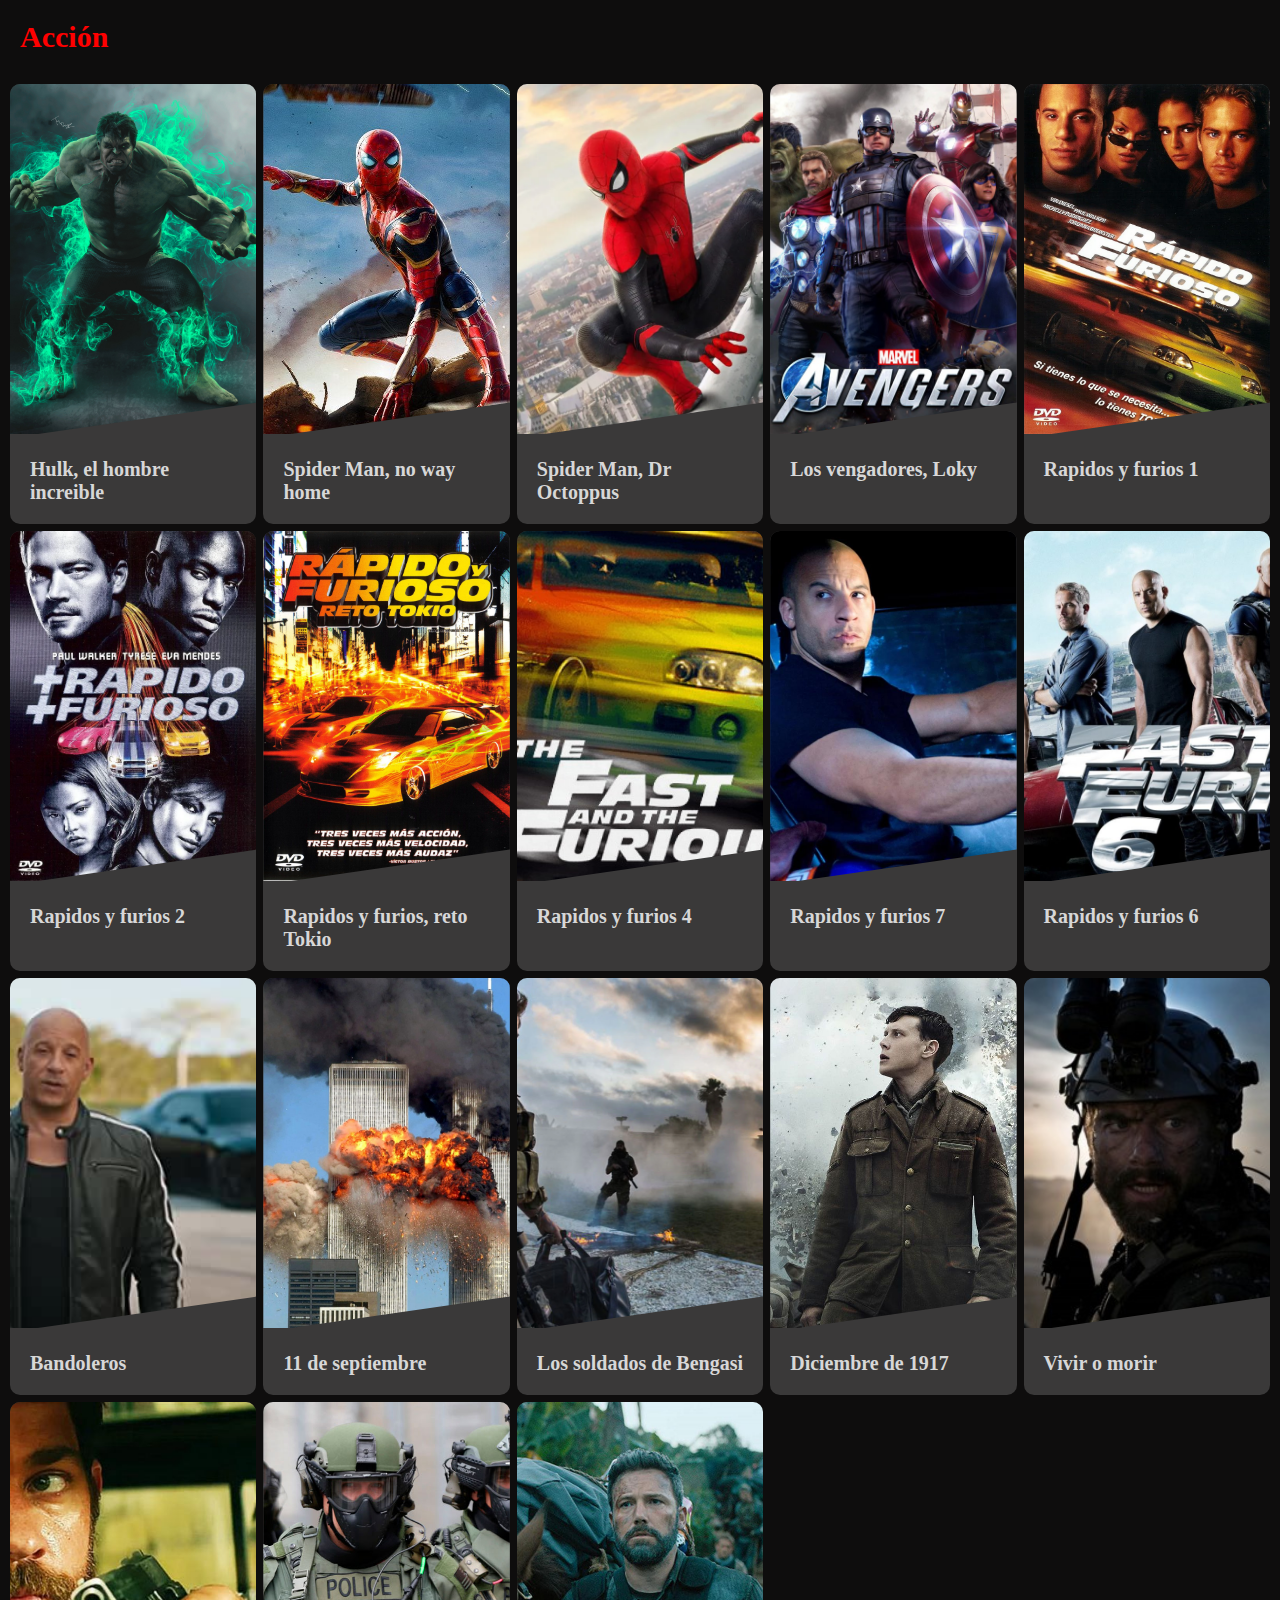
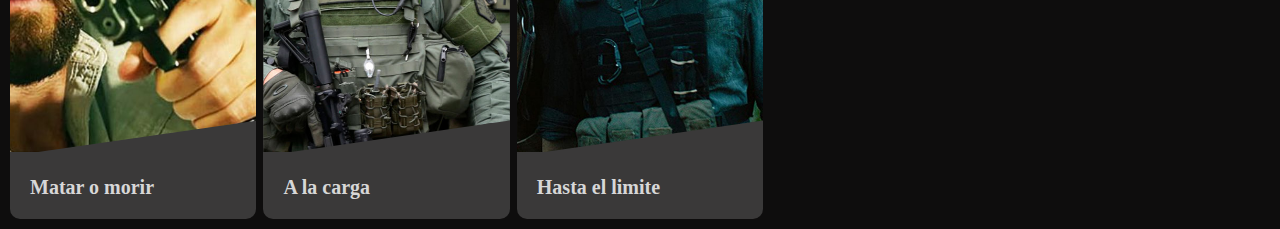
<file: web/accion.html>
<!DOCTYPE html>
<html lang="en">

<head>
    <meta charset="UTF-8">
    <meta http-equiv="X-UA-Compatible" content="IE=edge">
    <meta name="viewport" content="width=device-width, initial-scale=1.0">
    <link rel="stylesheet" href="../css/grilla.css">
    <title>Paradise Movies | Acción</title>
</head>

<body>

    <h3>Acción</h3>
    <div class="contenedorPeliculas">
        <div class="grilla">

            <div class="tarjeta">
                <div class="contenedor">
                    <img src="../media/accion/hulk.jpg" alt="">
                </div>
                <div class="texto">
                    <h3>Hulk, el hombre increible</h3>
                </div>
            </div>

            <div class="tarjeta">
                <div class="contenedor">
                    <img src="../media/accion/noWayHome.png" alt="">
                </div>
                <div class="texto">
                    <h3>Spider Man, no way home</h3>
                </div>
            </div>


            <div class="tarjeta">
                <div class="contenedor">
                    <img src="../media/accion/spiderman1.png" alt="">
                </div>
                <div class="texto">
                    <h3>Spider Man, Dr Octoppus</h3>
                </div>
            </div>


            <div class="tarjeta">
                <div class="contenedor">
                    <img src="../media/accion/vengadores.jpg" alt="">
                </div>
                <div class="texto">
                    <h3>Los vengadores, Loky</h3>
                </div>
            </div>

            <div class="tarjeta">
                <div class="contenedor">
                    <img src="../media/accion/rapido1.jpg" alt="">
                </div>
                <div class="texto">
                    <h3>Rapidos y furios 1</h3>
                </div>
            </div>

            <div class="tarjeta">
                <div class="contenedor">
                    <img src="../media/accion/rapido2.jpg" alt="">
                </div>
                <div class="texto">
                    <h3>Rapidos y furios 2</h3>
                </div>
            </div>

            <div class="tarjeta">
                <div class="contenedor">
                    <img src="../media/accion/rapido3.jpg" alt="">
                </div>
                <div class="texto">
                    <h3>Rapidos y furios, reto Tokio</h3>
                </div>
            </div>


            <div class="tarjeta">
                <div class="contenedor">
                    <img src="../media/accion/rapido7.jpg" alt="">
                </div>
                <div class="texto">
                    <h3>Rapidos y furios 4</h3>
                </div>
            </div>

            <div class="tarjeta">
                <div class="contenedor">
                    <img src="../media/accion/rapido4.jpg" alt="">
                </div>
                <div class="texto">
                    <h3>Rapidos y furios 7</h3>
                </div>
            </div>

            <div class="tarjeta">
                <div class="contenedor">
                    <img src="../media/accion/rapido6.jpg" alt="">
                </div>
                <div class="texto">
                    <h3>Rapidos y furios 6</h3>
                </div>
            </div>

            <div class="tarjeta">
                <div class="contenedor">
                    <img src="../media/accion/bandoleros.jpg" alt="">
                </div>
                <div class="texto">
                    <h3>Bandoleros</h3>
                </div>
            </div>

            <div class="tarjeta">
                <div class="contenedor">
                    <img src="../media/accion/11sep.jpg" alt="">
                </div>
                <div class="texto">
                    <h3>11 de septiembre</h3>
                </div>
            </div>

            <div class="tarjeta">
                <div class="contenedor">
                    <img src="../media/accion/losSoldados.png" alt="">
                </div>
                <div class="texto">
                    <h3>Los soldados de Bengasi</h3>
                </div>
            </div>

            <div class="tarjeta">
                <div class="contenedor">
                    <img src="../media/accion/1917.jpg" alt="">
                </div>
                <div class="texto">
                    <h3>Diciembre de 1917</h3>
                </div>
            </div>

            <div class="tarjeta">
                <div class="contenedor">
                    <img src="../media/accion/vivomuerto.jpg" alt="">
                </div>
                <div class="texto">
                    <h3>Vivir o morir</h3>
                </div>
            </div>

            <div class="tarjeta">
                <div class="contenedor">
                    <img src="../media/accion/matartmorir.jpg" alt="">
                </div>
                <div class="texto">
                    <h3>Matar o morir</h3>
                </div>
            </div>

            <div class="tarjeta">
                <div class="contenedor">
                    <img src="../media/accion/alacarga.jpg" alt="">
                </div>
                <div class="texto">
                    <h3>A la carga</h3>
                </div>
            </div>

            <div class="tarjeta">
                <div class="contenedor">
                    <img src="../media/accion/sinfronteras.jpg" alt="">
                </div>
                <div class="texto">
                    <h3>Hasta el limite</h3>
                </div>
            </div>

        </div>
    </div>

</body>

</html>
</file>
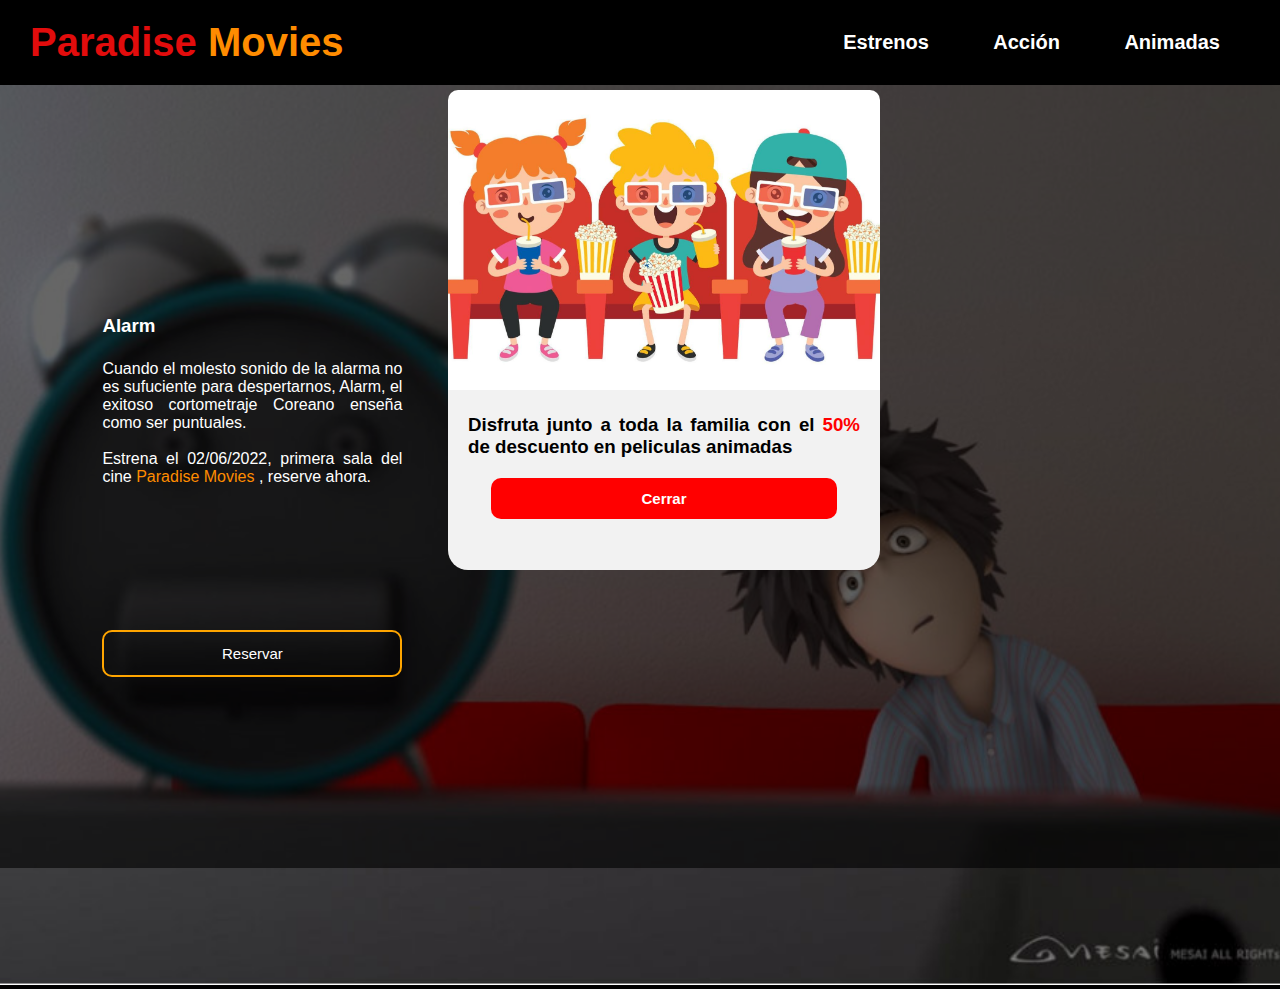
<file: web/peliculas.html>
<!DOCTYPE html>
<html lang="en">

<head>
    <meta charset="UTF-8">
    <meta http-equiv="X-UA-Compatible" content="IE=edge">
    <meta name="viewport" content="width=device-width, initial-scale=1.0">
    <link rel="stylesheet" href="../css/peliculas.css">
    <title>Paradise Movies | Peliculas</title>
</head>

<body>
    <div class="hero">
        <nav>
            <h2 class="logo">Paradise <span>Movies</span></h2>
            <ul>
                <li><a href="#">Estrenos</a></li>
                <li><a href="../web/accion.html">Acción</a></li>
                <li><a href="#">Animadas</a></li>
            </ul>
        </nav>
    </div>
    <div class="filtro"></div>
    <img src="../media/estreno/ramon.jpg" alt="">
    <div class="texto">
        <h3>Alarm</h3>
        <p>Cuando el molesto sonido de la alarma no es sufuciente para despertarnos, Alarm, el exitoso cortometraje
            Coreano enseña como ser puntuales.
            <br /> <br />

            Estrena el 02/06/2022, primera sala del cine <span>Paradise Movies</span> , reserve ahora.
        </p>

        <a href="https:/wa.me/+18093914895"><button>Reservar</button></a>
    </div>

    <div class="algo" id="cerrar">
        <img src="../media/estreno/cine.jpg" alt="">
        <h3>Disfruta junto a toda la familia con el <span>50%</span> de descuento en peliculas animadas</h3>
        <a href="javascript:cerrar()"><button>Cerrar</button></a>
    </div>


    <script src="../js/js.js"></script>


</body>

</html>
</file>
<file: css/grilla.css>
* {
    margin: 0;
    padding: 0;
    box-sizing: border-box;
}

body {
    height: 100vh;
    width: 100%;
  
    background-color: rgb(14, 13, 13);
}

h3 {
    font-size: 30px;
    color: rgb(255, 0, 0);
    padding: 20px;
}

.grilla {
    padding: 10px 10px;
    display: grid;
    grid-template-columns: repeat(auto-fit, minmax(230px, 1fr));
    grid-gap: 7px;
}

.grilla .tarjeta {
    background-color: rgb(58, 57, 57);
    border-radius: 10px;
    
}

.grilla .tarjeta .contenedor {
    position: relative;
    clip-path: polygon(0 0, 100% 0, 100% 90%, 0 100%, 0 0);
}

.grilla .tarjeta img {
    width: 100%;
    height: 350px;
    object-fit: cover;
    border-radius: 10px 10px 0 0;
}

.grilla .tarjeta .texto {
    padding: 0;
}

.grilla .tarjeta .texto h3 {
    font-size: 20px;
    font-weight: 800;
    color: rgb(215, 215, 215);
}

@media(max-width: 700px) {
    .grilla {
        padding: 20px 20px;
        display: grid;
        grid-template-columns: repeat(auto-fit, minmax(130px, 1fr));
        grid-gap: 10px;
    }

    .grilla .tarjeta .texto h3 {
        font-size: 10px;
        font-weight: 800;
    }

    .grilla .tarjeta img {
        height: 160px;
        object-fit: cover;
        border-radius: 10px 10px 0 0;
    }
}

@media(max-width: 830px) {}
</file>
<file: css/peliculas.css>
* {
    margin: 0;
    padding: 0;
    box-sizing: border-box;
}

body {
    height: 100vh;
    background: #000;
    font-family: sans-serif;
}

nav {
    display: flex;
    align-items: center;
    justify-content: space-between;
    padding: 20px 30px;
    z-index: 2;
}

nav h2 {
    font-size: 40px;
    color: rgb(226, 12, 12);
    font-weight: bold;
}

span {
    color: rgb(255, 140, 0);
}

nav ul li {

    list-style-type: none;
    display: inline-block;

}

nav ul li a {
    text-decoration: none;
    font-size: 20px;
    color: rgb(255, 255, 255);
    font-weight: 800; 
    padding: 15px 30px;
    border-radius: 10px;
    transition: 0.8s;
}

nav ul li a:hover {
    transition: 0.8s;
    background-color: #fff;
    color: #000;
}

img {
    width: 100%;
    height: 100vh;
    object-fit: cover;
}

.texto h3 {
    position: absolute;
    top: 35%;
    color: #fff;
    text-align: center;
    left: 8%;
    z-index: 2;
}

.texto p {
    position: absolute;
    top: 40%;
    color: rgb(255, 255, 255);
    text-align: center;
    left: 8%;
    z-index: 2;
    width: 300px;
    text-align: justify;
}

.texto button {
    position: absolute;
    top: 70%;
    color: #fff;
    text-align: center;
    left: 8%;
    z-index: 2;
    width: 300px;
    padding: 13px 20px;
    background-color: transparent;
    border: solid 2px orange;
    border-radius: 10px;
    font-size: 15px;
    cursor: pointer;
}

.texto button:hover {
    
        transition: 0.7s;
        padding: 15px 25px;
        box-shadow: -6px 4px 40px -4px rgba(255, 183, 0, 1);
        -webkit-box-shadow: -6px 4px 40px -4px rgba(255, 183, 0, 1);
        -moz-box-shadow: -6px 4px 40px -4px rgba(255, 183, 0, 1);
        cursor: pointer;
    
}

.filtro {
    z-index: 1;
    background-color: #000;
    width: 100%;
    height: 87vh;
    opacity: 0.6;
    position: absolute;
}

.objetivos {
    height: 100%;
    padding: 30px 30px;
    margin-bottom: 30px;
}

.vision {
    padding: 30px;
    float: left;
    width: 50%;

}

.vision h3 {
    margin-bottom: 20px;
    color: rgb(0, 123, 255);
    font-size: 25px;
    font-weight: 800;
}

.vision p {
    text-align: justify;
    color: rgb(53, 52, 52);
}

.mision {
    margin-top: 12%;
    padding: 30px;
    float: right;
    width: 50%;
}

.mision h3 {
    color: rgb(0, 123, 255);
    margin-bottom: 20px;
    color: #fff;
    font-size: 25px;
    font-weight: 800;
}

.mision p {
    text-align: justify;
}

.otra {
    padding: 30px;
    float: left;
    width: 50%;
    margin-top: 8%;
    text-align: justify;
}

.otra h3 {
    margin-bottom: 20px;
    color: rgb(255, 0, 0);
    font-size: 25px;
    font-weight: 800;
}

@media(max-width: 750px) {
    nav h2 {
        font-size: 0;
    }

    span {
        font-size: 0;
    }

    nav ul li a {
        text-decoration: none;
        font-size: 10px;
        font-weight: 800;
        transition: 0.8s;
        border-bottom: solid 2px #fff;
        border-radius: 0;
        padding: 6px;
    }

    img {
        min-height: 100%;
    }

   

}@media (max-width: 380px){
    nav ul li a {
        text-decoration: none;
        font-size: 8px;
        font-weight: 800;
        transition: 0.8s;
        border-bottom: solid 1px #fff;
        border-radius: 0;
        padding: 0;
    }
}

.algo {
    position: absolute;
    top: 10%;
    left: 35%;
    z-index: 3;
    text-align: center;
    background-color: #f2f2f2;
    width: 27rem;
    height: 30rem;
    border-radius: 20px;
    
}

.algo img {
    border-radius: 10px 10px 0 0;
    height: 300px;
    width: 100%;
    object-fit: cover;
}
.algo span{
    color: red;
}
.algo h3{
    padding: 20px;
    text-align: justify;
}
.algo button{
    padding: 12px 100px;
    border-radius: 10px;
    width: 80%;
    color: #fff;
    font-size: 15px;
    font-weight: 900;
    background: red;
    border: none;
    margin-bottom: 100px;
    cursor: pointer;
    margin-bottom: 20px;
}
@media(max-width: 800px){
    .algo{
        width: 300px;
        left: 5%;
        top: 1%;
        height: 490px;
        background-color: rgb(218, 215, 215);
    }.algo button{
        margin-bottom: 20px;
    }
}
</file>
